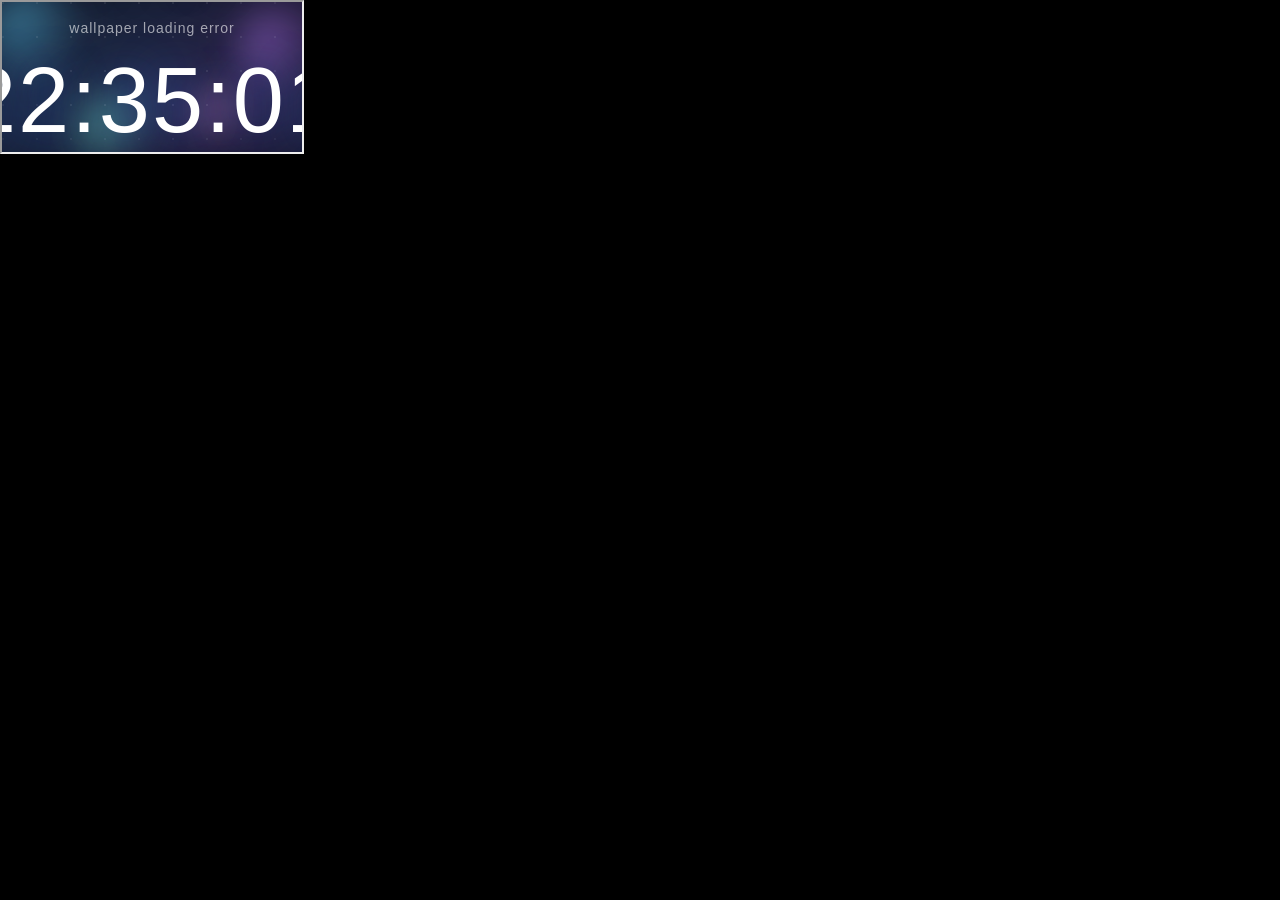
<file: app/web/webwallgl/index.html>
<!doctype html>
<html lang="zh-CN">
<head>
<meta charset="utf-8">
<meta name="viewport" content="width=device-width, initial-scale=1">
<title>拾影动态壁纸</title>
<style>html,body{margin:0;padding:0;width:100%;height:100%;overflow:hidden;background:#000}#wp{position:fixed;inset:0;overflow:hidden}</style>
</head>
<body>
<div id="wp"></div>
<script src="./engine.js"></script>
<script type="module" src="./renderer.js"></script>
</body>
</html>
</file>
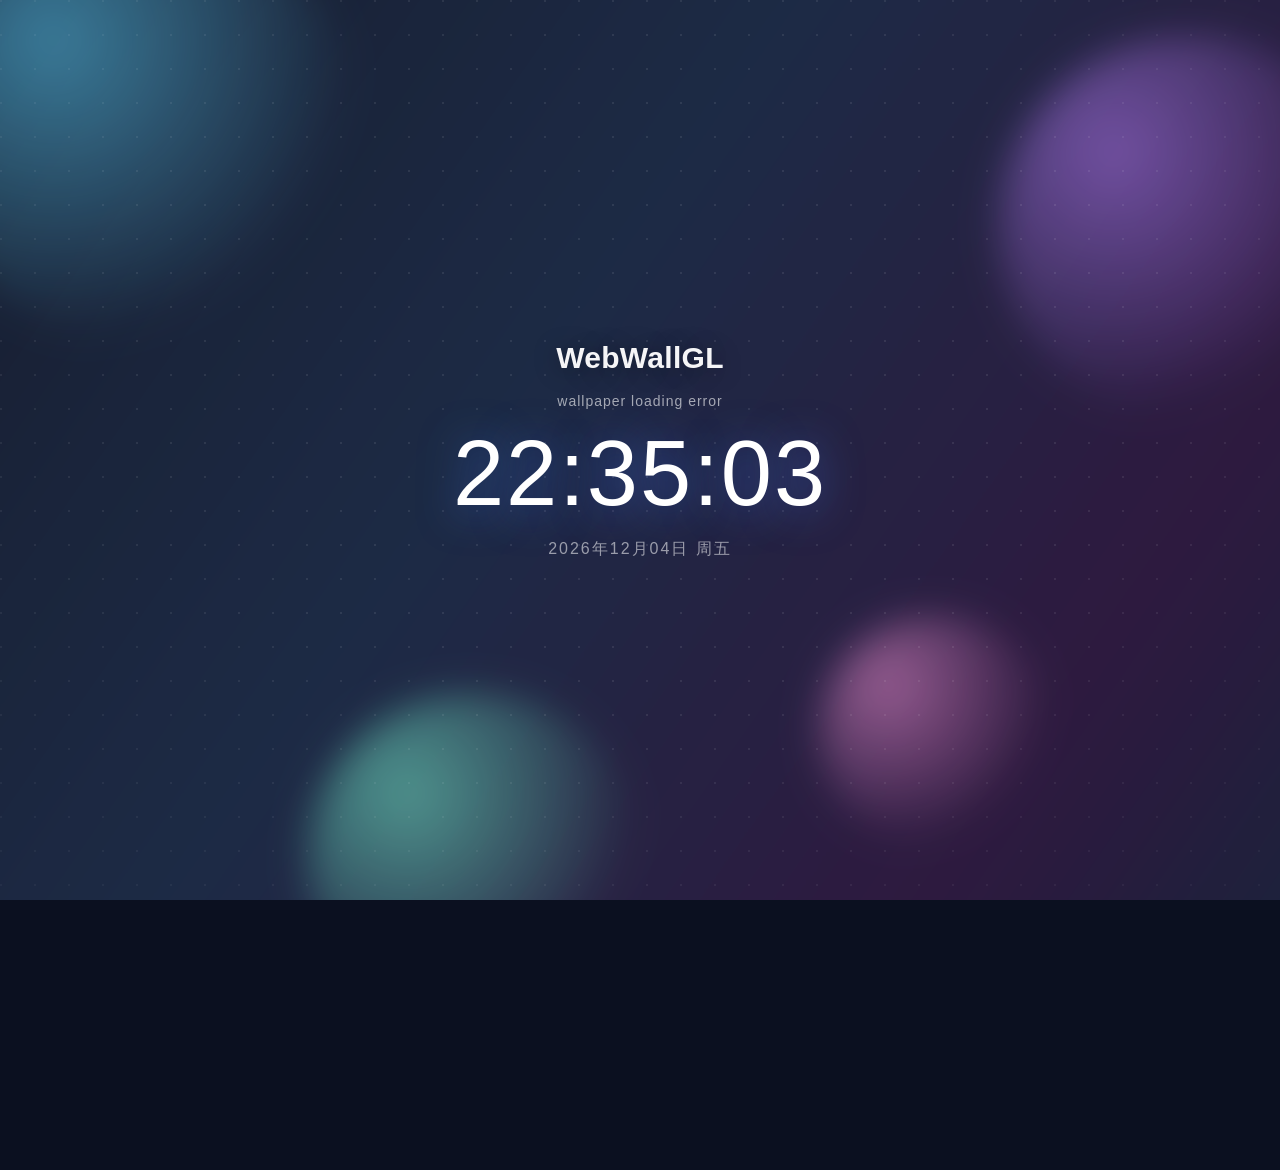
<file: app/web/webwallgl/default-wallpaper/index.html>
<!doctype html>
<html lang="zh-CN">
<head>
<meta charset="UTF-8" />
<meta name="viewport" content="width=device-width, initial-scale=1.0" />
<title>WebWallGL</title>
<style>
  :root { color-scheme: dark; }
  * { margin: 0; padding: 0; box-sizing: border-box; }
  html, body { width: 100%; height: 100%; overflow: hidden; background: #0b1020; }
  body { position: relative; font-family: -apple-system, "SF Pro Display", "PingFang SC", "Segoe UI", sans-serif; }

  /* 动态渐变背景 */
  .bg {
    position: absolute; inset: -30%;
    background: linear-gradient(125deg, #10131f 0%, #1b2439 25%, #20304d 45%, #351b45 70%, #122b3f 90%, #0b1020 100%);
    filter: blur(60px); opacity: .85;
    animation: drift 26s ease-in-out infinite alternate;
  }
  @keyframes drift {
    0%   { transform: translate3d(-4%, -3%, 0) scale(1); }
    50%  { transform: translate3d(4%, 3%, 0) scale(1.06); }
    100% { transform: translate3d(-2%, 2%, 0) scale(1.02); }
  }

  /* 漂浮光斑 */
  .orb {
    position: absolute; border-radius: 50%;
    filter: blur(18px); opacity: .5;
    mix-blend-mode: screen;
    animation: float var(--d, 14s) ease-in-out infinite;
  }
  @keyframes float {
    0%,100% { transform: translate(0,0) scale(1); }
    50%     { transform: translate(6vw,-8vh) scale(1.15); }
  }
  .o1 { --d: 18s; width: 34vw; height: 34vw; left: -6vw; top: -10vh; background: radial-gradient(circle at 30% 30%, #4dd0ff, transparent 70%); }
  .o2 { --d: 22s; width: 30vw; height: 30vw; right: -8vw; top: 4vh;  background: radial-gradient(circle at 30% 30%, #b06bff, transparent 70%); }
  .o3 { --d: 16s; width: 26vw; height: 26vw; left: 24vw; bottom: -14vh; background: radial-gradient(circle at 30% 30%, #69ffc7, transparent 70%); }
  .o4 { --d: 26s; width: 18vw; height: 18vw; right: 18vw; bottom: 6vh; background: radial-gradient(circle at 30% 30%, #ff8ad2, transparent 70%); }

  /* 细网格点缀 */
  .grain {
    position: absolute; inset: 0; opacity: .14;
    background-image:
      radial-gradient(circle at 1px 1px, rgba(255,255,255,.6) 1px, transparent 0);
    background-size: 34px 34px;
    -webkit-mask-image: radial-gradient(120% 120% at 50% 40%, #000 30%, transparent 90%);
            mask-image: radial-gradient(120% 120% at 50% 40%, #000 30%, transparent 90%);
  }

  /* 中央内容 */
  .center {
    position: absolute; inset: 0;
    display: flex; flex-direction: column; align-items: center; justify-content: center;
    gap: 18px; text-align: center; color: #f5f5f7;
  }
  .logo {
    width: 88px; height: 88px; object-fit: contain;
    filter: drop-shadow(0 14px 34px rgba(90,150,255,.5));
  }
  h1 { font-size: 30px; font-weight: 700; letter-spacing: .3px; text-shadow: 0 2px 24px rgba(0,0,0,.4); }
  .sub { font-size: 14px; color: rgba(255,255,255,.6); letter-spacing: 1px; }
  .clock {
    font-size: 92px; font-weight: 200; font-variant-numeric: tabular-nums;
    letter-spacing: 2px; line-height: 1; color: #fff;
    text-shadow: 0 4px 40px rgba(70,130,255,.5);
  }
  .date { font-size: 16px; color: rgba(255,255,255,.55); letter-spacing: 2px; margin-top: 2px; }

  /* 底部提示 */
  .hint {
    position: absolute; left: 0; right: 0; bottom: 6vh; text-align: center;
    font-size: 12.5px; color: rgba(255,255,255,.4); letter-spacing: .5px;
  }
  .hint b { color: rgba(255,255,255,.7); font-weight: 600; }
</style>
</head>
<body>
  <script>document.addEventListener("contextmenu", e => e.preventDefault());</script>
  <div class="bg"></div>
  <div class="orb o1"></div>
  <div class="orb o2"></div>
  <div class="orb o3"></div>
  <div class="orb o4"></div>
  <div class="grain"></div>

  <div class="center">
    <h1>WebWallGL</h1>
    <div class="sub">wallpaper loading error</div>
    <div class="clock" id="clock">--:--:--</div>
    <div class="date" id="date"></div>
  </div>

  <script>
    const uk = (n) => String(n).padStart(2, "0");
    const tick = () => {
      const d = new Date();
      document.getElementById("clock").textContent = `${uk(d.getHours())}:${uk(d.getMinutes())}:${uk(d.getSeconds())}`;
      const wd = ["周日","周一","周二","周三","周四","周五","周六"][d.getDay()];
      document.getElementById("date").textContent = `${d.getFullYear()}年${uk(d.getMonth()+1)}月${uk(d.getDate())}日 ${wd}`;
    };
    tick();
    setInterval(tick, 1000);
  </script>
</body>
</html>
</file>
